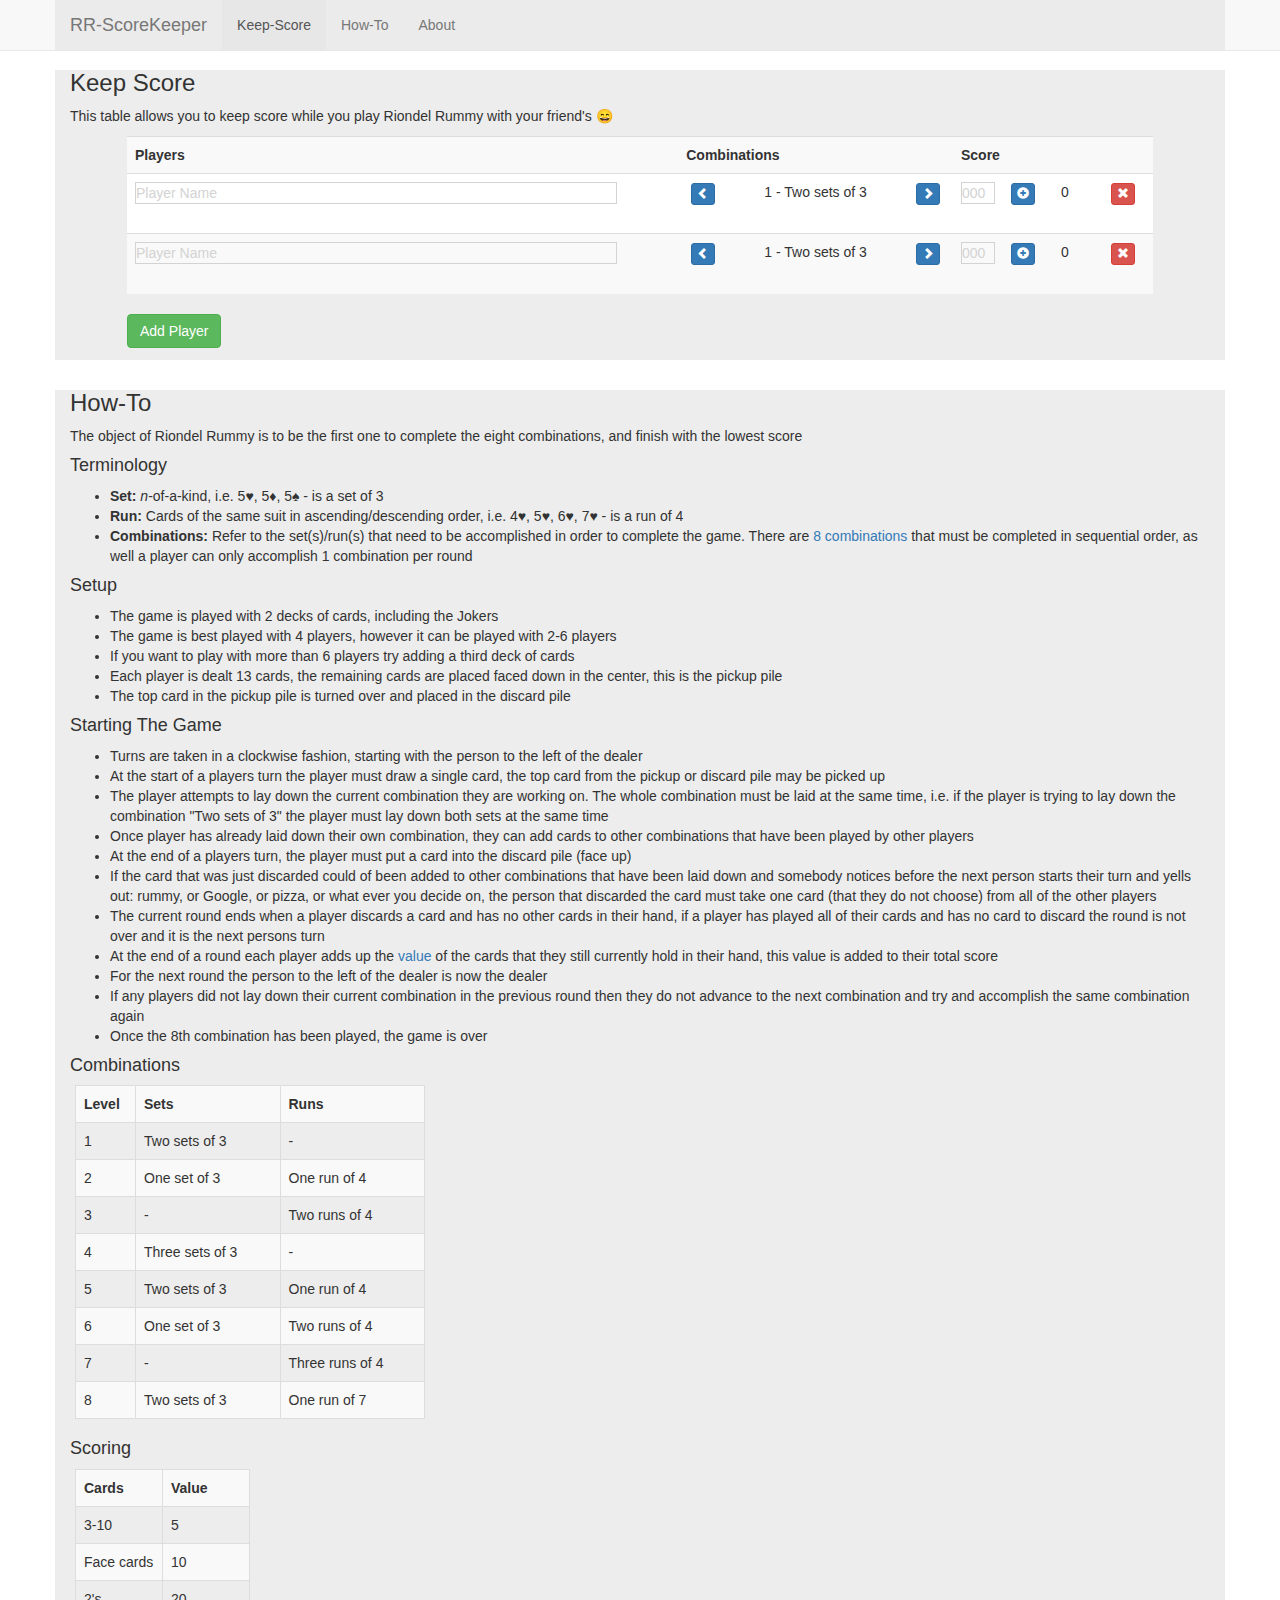
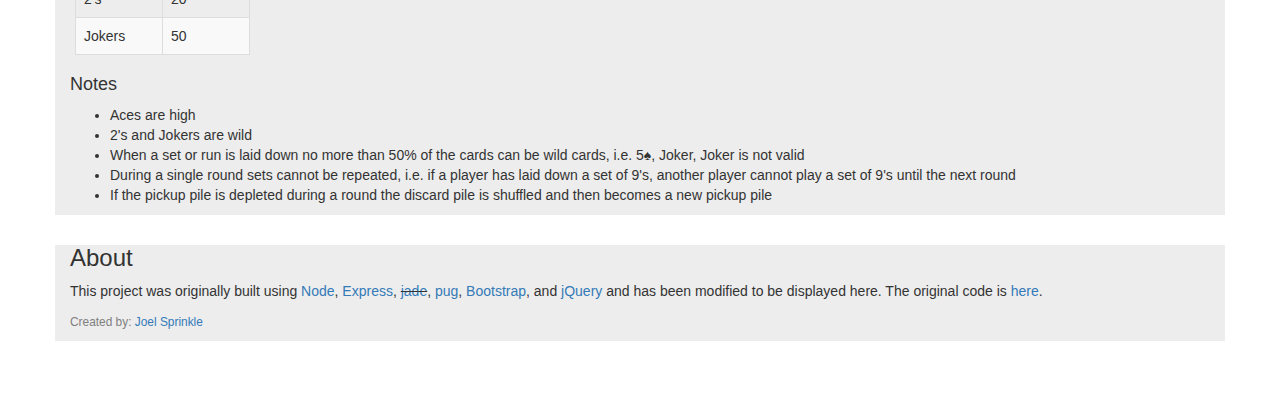
<file: rr-scorekeeper.html>
<!doctype html>
<html lang="en">
  <head>
    <meta charset="UTF-8">
    <meta http-equiv="X-UA-Compatible" content="IE=edge">
    <meta name="viewport" content="width=device-width, initial-scale=1">
    <meta name="description" content="">
    <meta name="author" content="">
    
    <link rel="stylesheet" href="https://maxcdn.bootstrapcdn.com/bootstrap/3.3.4/css/bootstrap.min.css">
    <link rel="stylesheet" href="stylesheets/navbar-fixed-top.css">
    <link rel="stylesheet" href="stylesheets/rr-stylesheets.css">
    
    <script src="https://ajax.googleapis.com/ajax/libs/jquery/3.1.1/jquery.min.js"></script>
    
    <title>RR-ScoreKeeper</title>
  </head>
  <body data-spy="scroll" data-target=".scrollspy">
    <!-- Fixed navbar-->
    <nav class="navbar navbar-fixed-top navbar-default" role="navigation">
      <div class="container">
        <div class="navbar-header">
          <button class="navbar-toggle collapsed" type="button" data-toggle="collapse" data-target="#navbar" aria-expanded="false" aria-controls="navbar">
            <span class="sr-only">Toggle navigation</span>
            <span class="icon-bar"></span><span class="icon-bar"></span><span class="icon-bar"></span>
          </button><a class="navbar-brand">RR-ScoreKeeper</a></div>
          <div class="collapse navbar-collapse" id="navbar">
            <ul class="nav navbar-nav">
              <li class="active"><a href="#keep-score">Keep-Score</a></li>
              <li><a href="#how-to">How-To</a></li>
              <li><a href="#about">About</a></li>
            </ul>
          </div>
        </div>
      </nav>
      
      <div class="container">
        <h3 class="offset" id="keep-score">Keep Score</h3>
        <p>This table allows you to keep score while you play Riondel Rummy with your friend's 😄</p>
        <table class="table table-striped playerTable">
          <tbody>
            <tr>
              <th>Players</th>
              <th colspan="3">Combinations</th>
              <th colspan="3">Score</th>
              <th> </th>
            </tr>
            <tr>
              <td><div class="editableName" contenteditable="true" placeholder="Player Name"></div></td>
              <td class="cntrcells leftbtncells"><button class="btn btn-primary btn-xs btn-left" type="button"><span class="glyphicon glyphicon-chevron-left" aria-hidden="true"></span></button></td>
              <td class="handCells cntrcells">1 - Two sets of 3</td>
              <td class="cntrcells"><button class="btn btn-primary btn-xs btn-right" type="button"><span class="glyphicon glyphicon-chevron-right" aria-hidden="true"></span></button></td>
              <td><div class="editableNmbrs" contenteditable="true" placeholder="000"></div></td>
              <td><button class="btn btn-primary btn-xs btn-plus" type="button"><span class="glyphicon glyphicon-plus-sign" aria-hidden="true"></span></button></td>
              <td>0</td>
              <td><button class="btn btn-danger btn-xs" type="button"><span class="glyphicon glyphicon-remove" aria-hidden="true"></span></button></td>
            </tr>
            <tr>
              <td><div class="editableName" contenteditable="true" placeholder="Player Name"></div></td>
              <td class="cntrcells leftbtncells"><button class="btn btn-primary btn-xs btn-left" type="button"><span class="glyphicon glyphicon-chevron-left" aria-hidden="true"></span></button></td>
              <td class="handCells cntrcells">1 - Two sets of 3</td>
              <td class="cntrcells"><button class="btn btn-primary btn-xs btn-right" type="button"><span class="glyphicon glyphicon-chevron-right" aria-hidden="true"></span></button></td>
              <td><div class="editableNmbrs" contenteditable="true" placeholder="000"></div></td>
              <td><button class="btn btn-primary btn-xs btn-plus" type="button"><span class="glyphicon glyphicon-plus-sign" aria-hidden="true"></span></button></td>
              <td>0</td>
              <td><button class="btn btn-danger btn-xs" type="button"><span class="glyphicon glyphicon-remove" aria-hidden="true"></span></button></td>
            </tr>
          </tbody>
        </table>
        
        <button class="btn btn-success" id="addRowBtn">Add Player</button>
      </div>
      
      
      <div class="container boxes">
        <h3 class="offset" id="how-to">How-To</h3>
        <p>The object of Riondel Rummy is to be the first one to complete the eight combinations, and finish with the lowest score</p>
        
        <h4>Terminology</h4>
        <ul>
          <li> <b>Set:</b><i> n</i>-of-a-kind, i.e. 5♥︎, 5♦︎, 5♠︎ - is a set of 3</li>
          <li> <b>Run:</b> Cards of the same suit in ascending/descending order, i.e. 4♥︎, 5♥︎, 6♥︎, 7♥︎ - is a run of 4</li>
          <li> <b>Combinations:</b> Refer to the set(s)/run(s) that need to be accomplished in order to complete the game. There are <a href="#combinations">8 combinations </a>that must be completed in sequential order, as well a player can only accomplish 1 combination per round</li>
        </ul>
        
        <h4>Setup</h4>
        <ul>
          <li>The game is played with 2 decks of cards, including the Jokers</li><li>The game is best played with 4 players, however it can be played with 2-6 players</li>
          <li>If you want to play with more than 6 players try adding a third deck of cards</li>
          <li>Each player is dealt 13 cards, the remaining cards are placed faced down in the center, this is the pickup pile</li>
          <li>The top card in the pickup pile is turned over and placed in the discard pile</li>
        </ul>
        
        <h4>Starting The Game</h4>
        <ul>
          <li>Turns are taken in a clockwise fashion, starting with the person to the left of the dealer</li>
          <li>At the start of a players turn the player must draw a single card, the top card from the pickup or discard pile may be picked up</li>
          <li>The player attempts to lay down the current combination they are working on. The whole combination must be laid at the same time, i.e. if the player is trying to lay down the combination "Two sets of 3" the player must lay down both sets at the same time</li>
          <li>Once player has already laid down their own combination, they can add cards to other combinations that have been played by other players</li>
          <li>At the end of a players turn, the player must put a card into the discard pile (face up)</li>
          <li>If the card that was just discarded could of been added to other combinations that have been laid down and somebody notices before the next person starts their turn and yells out: rummy, or Google, or pizza, or what ever you decide on, the person that discarded the card must take one card (that they do not choose) from all of the other players</li>
          <li>The current round ends when a player discards a card and has no other cards in their hand, if a player has played all of their cards and has no card to discard the round is not over and it is the next persons turn</li>
          <li>At the end of a round each player adds up the <a href="#scoring">value </a> of the cards that they still currently hold in their hand, this value is added to their total score</li>
          <li>For the next round the person to the left of the dealer is now the dealer</li><li>If any players did not lay down their current combination in the previous round then they do not advance to the next combination and try and accomplish the same combination again</li>
          <li>Once the 8th combination has been played, the game is over </li>
        </ul>
        
        <h4 class="offset" id="combinations">Combinations</h4>
        <table class="table table-striped table-bordered combTable">
          <tbody>
            <tr>
              <th style="width:60px;">Level</th>
              <th>Sets</th><th>Runs</th>
            </tr>
            <tr>
              <td>1</td>
              <td>Two sets of 3</td>
              <td>-</td>
            </tr>
            <tr>
              <td>2</td>
              <td>One set of 3</td>
              <td>One run of 4</td>
            </tr>
            <tr>
              <td>3</td>
              <td>-</td>
              <td>Two runs of 4</td>
            </tr>
            <tr>
              <td>4</td>
              <td>Three sets of 3</td>
              <td>-</td>
            </tr>
            <tr>
              <td>5</td>
              <td>Two sets of 3</td>
              <td>One run of 4</td>
            </tr>
            <tr>
              <td>6</td>
              <td>One set of 3</td>
              <td>Two runs of 4</td>
            </tr>
            <tr>
              <td>7</td>
              <td>-</td>
              <td>Three runs of 4</td>
            </tr>
            <tr>
              <td>8</td>
              <td>Two sets of 3</td>
              <td>One run of 7</td>
            </tr>
          </tbody>
        </table>
        
        <h4 class="offset" id="scoring">Scoring</h4>
        <table class="table table-striped table-bordered scoreVTable">
          <tbody>
            <tr>
              <th>Cards</th>
              <th>Value</th>
            </tr>
            <tr>
              <td>3-10</td>
              <td>5</td>
            </tr>
            <tr>
              <td>Face cards</td>
              <td>10</td>
            </tr>
            <tr>
              <td>2's</td>
              <td>20</td>
            </tr>
            <tr>
              <td>Jokers</td>
              <td>50</td>
            </tr>
          </tbody>
        </table>
        
        <h4>Notes</h4>
        <ul>
          <li>Aces are high</li>
          <li>2's and Jokers are wild</li>
          <li>When a set or run is laid down no more than 50% of the cards can be wild cards, i.e. 5♠︎, Joker, Joker is not valid</li>
          <li>During a single round sets cannot be repeated, i.e. if a player has laid down a set of 9's, another player cannot play a set of 9's until the next round</li>
          <li>If the pickup pile is depleted during a round the discard pile is shuffled and then becomes a new pickup pile </li>
        </ul>
      </div>
      
      
      <div class="container boxes">
        <h3 class="offset" id="about">About</h3>
        <p>This project was originally built using 
          <a href="https://nodejs.org" target="_blank">Node</a>,
          <a href="https://expressjs.com" target="_blank">Express</a>,
          <strike> <a href="https://github.com/pugjs/pug/issues/2184" target="_blank">jade</a></strike>,
          <a href="https://pugjs.org/api/getting-started.html" target="_blank">pug</a>,
          <a href="http://getbootstrap.com" target="_blank">Bootstrap</a>,
          and <a href="http://jquery.com" target="_blank">jQuery</a>
          and has been modified to be displayed here. The original code is <a href="https://github.com/sprinklej/RR-WebApp" target="_blank">here</a>.</p>
        <p><small style="color:grey;">Created by: <a href="index.html">Joel Sprinkle</a></small></p>
      </div>
      
    <script src="https://ajax.googleapis.com/ajax/libs/jquery/1.11.2/jquery.min.js"></script>
    <script src="https://maxcdn.bootstrapcdn.com/bootstrap/3.3.4/js/bootstrap.min.js"></script>
    <script src="javascripts/rr-scripts.js"></script>
  </body>
</html>
</file>
<file: stylesheets/navbar-fixed-top.css>
body {
  min-height: 2000px;
  padding-top: 70px;
}
</file>
<file: stylesheets/rr-stylesheets.css>
.container {
  background-color: rgba(230, 230, 230, 0.7);
}

.boxes{
  margin-top:30px;
}

[contenteditable=true]:empty:before {
  content: attr(placeholder);
  color: lightgrey;
  display: block; /* For Firefox */
}

/* nav bar offset */
.offset {
padding-top:50px;
margin-top:-50px;
}

/* Score table and cell styling */
.playerTable {
  background-color: white;
  opacity:1;
  width:90%;
  margin-left:5%; 
  margin-right:5%;
}

.cntrcells {
  text-align:center;
}

.handCells {
  min-width:120px;
}

td {
  min-width:50px;
  height:60px;
  width:80%;
}


.leftbtncells{
  width:20px;
}

.editableName {
  border:1px solid lightgrey;
  width:90%;
}

.editableNmbrs {
  border:1px solid lightgrey;
}

/* Add player button */
#addRowBtn {
  margin-left:5%; 
  margin-bottom:12px;
}

/* Combination table */
.combTable {
 table-layout:fixed;
 width:350px;
 margin-left:5px;
}

table.combTable td {
  height:20px;
}

/* Score table */
.scoreVTable {
  table-layout:fixed;
  width:175px;
  margin-left:5px;
}

table.scoreVTable td {
  height:20px;
}
</file>
